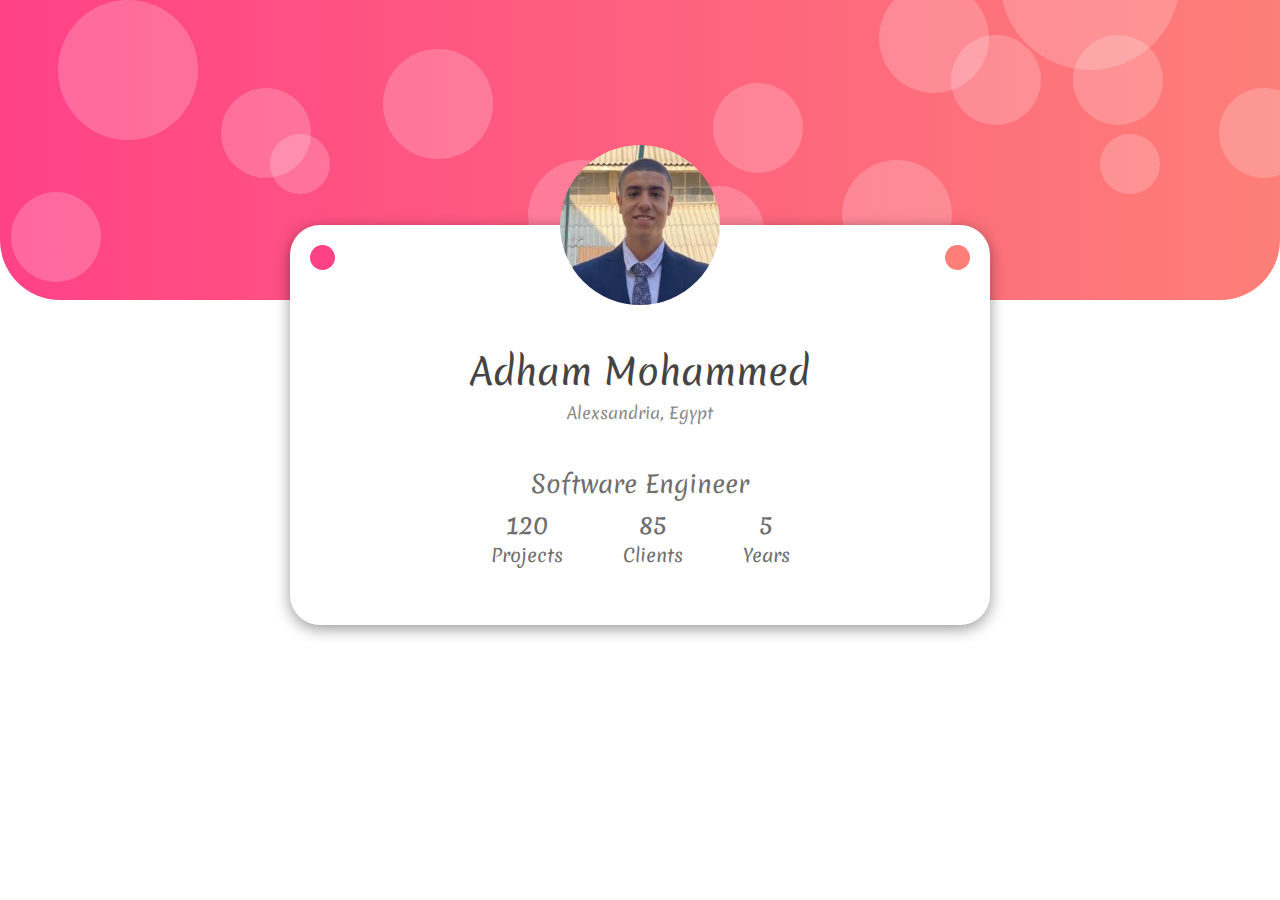
<file: index.html>
<!DOCTYPE html>
<html lang="en">
  <head>
    <meta charset="UTF-8" />
    <meta name="viewport" content="width=device-width, initial-scale=1.0" />
    <link rel="stylesheet" href="style.css" />
    <title>Professional Profile Card</title>
    <link href="https://fonts.googleapis.com/css2?family=Merienda:wght@700&family=Quicksand:wght@500&display=swap" rel="stylesheet">
  </head>
  <body>
    <div class="wrapper">
      <div class="header-background">
        <div class="circle circle-1"></div>
        <div class="circle circle-2"></div>
        <div class="circle circle-3"></div>
        <div class="circle circle-4"></div>
        <div class="circle circle-5"></div>
        <div class="circle circle-6"></div>
        <div class="circle circle-7"></div>
        <div class="circle circle-8"></div>
        <div class="circle circle-9"></div>
        <div class="circle circle-10"></div>
        <div class="circle circle-11"></div>
        <div class="circle circle-12"></div>
        <div class="circle circle-13"></div>
        <div class="circle circle-14"></div>
        <div class="circle circle-15"></div>
        <div class="circle circle-16"></div>
        <div class="circle circle-17"></div>
        <div class="circle circle-18"></div>
      </div>
      <div class="user-profile">
        <div class="indicator left-indicator"></div>
        <div class="indicator right-indicator"></div>
        <div class="avatar"></div>
        <div class="user-name">Adham Mohammed</div>
        <div class="user-location">Alexsandria, Egypt</div>
        <div class="user-title">Software Engineer</div>
        <div class="metrics">
          <div class="metric">
            <div class="metric-value">120</div>
            <div class="metric-category">Projects</div>
          </div>
          <div class="metric">
            <div class="metric-value">85</div>
            <div class="metric-category">Clients</div>
          </div>
          <div class="metric">
            <div class="metric-value">5</div>
            <div class="metric-category">Years</div>
          </div>
        </div>
      </div>
    </div>
  </body>
</html>
</file>
<file: style.css>
* {
    margin: 0;
    padding: 0;
    box-sizing: border-box;
}

body,
html {
    width: 100%;
    height: 100%;
    background: #fff;
}

.wrapper {
    flex-direction: column;
    align-items: center;
    justify-content: start;
    position: relative;
    width: 100%;
    height: 100vh;
    display: flex;
}

.header-background {
    background: linear-gradient(90deg, #FF4286 0%, #FD7F78 100%);
    border-radius: 0 0 60px 60px;
    overflow: hidden;
    position: absolute;
    top: 0;
    left: 0;
    width: 100vw;
    height: 300px;
   
}
.user-profile {
    padding: 120px 40px 40px;
    text-align: center;
    position: absolute;
    top: 25%;
    box-shadow: 0 4px 15px rgba(0, 0, 0, 0.4);
    left: 50%;
    width: 90%;
    max-width: 700px;
    height: 400px;
    background: white;
    border-radius: 30px;
    transform: translateX(-50%);
}

.avatar {
    position: absolute;
    top: -80px;
    left: 50%;
    transform: translateX(-50%);
    width: 160px;
    height: 160px;
    border-radius: 50%;
    background: url(./profile-image.jpg) no-repeat center/cover;
}

.indicator {
    width: 25px;
    height: 25px;
    border-radius: 50%;
    position: absolute;
    top: 20px;
}

.left-indicator {
    background-color: #FF4286;
    left: 20px;
}

.right-indicator {
    background-color: #FD7F78;
    right: 20px;
}

.user-name {
    font-family: 'Merienda', cursive;
    font-size: 36px;
    color: #444;
}

.user-location {
    font-family: 'Merienda';
    font-size: 16px;
    color: #888;
    margin-top: 4px;
}

.user-title {
    font-family: 'Merienda';
    font-weight: 700px;
    font-size: 24px;
    line-height: 10.52px;
    letter-spacing: 0%;
    text-align: center;
    vertical-align: middle;
    color: #6E6E6E;
    margin-top: 55px;
}

.metrics {
    display: flex;
    justify-content: center;
    gap: 60px;
    margin-top: 20px;
    flex-wrap: wrap;
}

.metric {
    text-align: center;
}

.metric-value {
    font-family: 'Merienda';
    font-weight: 700px;
    font-size: 24px;
    line-height: 10.52px;
    letter-spacing: 0%;
    text-align: center;
    vertical-align: middle;
    color: #6E6E6E;
    margin-top: 10px;
}

.metric-category {
    font-family: 'Merienda';
    font-weight: 700px;
    font-size: 18px;
    margin-top: 20px;
    line-height: 10.52px;
    letter-spacing: 0%;
    text-align: center;
    vertical-align: middle;
    color: #6E6E6E;
}

.circle {
    position: absolute;
    border-radius: 50%;
    background: rgba(255, 255, 255, 0.2);
}

.circle-1 {
    left: 58px;
    width: 140px;
    height: 140px;
}

.circle-2 {
    width: 90px;
    height: 90px;
    top: 192px;
    left: 11px;
}

.circle-3 {
    width: 90px;
    height: 90px;
    top: 88px;
    left: 221px;
}

.circle-4 {
    width: 60px;
    height: 60px;
    top: 134px;
    left: 270px;
}

.circle-5 {
    width: 110px;
    height: 110px;
    top: 49px;
    left: 383px;
}

.circle-6 {
    width: 110px;
    height: 110px;
    top: 160px;
    left: 528px;
}

.circle-7 {
    width: 90px;
    height: 90px;
    top: 35px;
    left: 951px;
}

.circle-8 {
    width: 180px;
    height: 180px;
    top: -110px;
    left: 1000px;
}

.circle-9 {
    width: 90px;
    height: 90px;
    top: 83px;
    left: 713px;
}

.circle-10 {
    width: 90px;
    height: 90px;
    top: 186px;
    left: 674px;
}

.circle-11 {
    width: 110px;
    height: 110px;
    top: -17px;
    left: 879px;
}

.circle-12 {
    width: 110;
    height: 110;
    top: 191px;
    left: 821px;
}

.circle-13 {
    width: 90px;
    height: 90px;
    top: 35px;
    left: 1073px;
}

.circle-14 {
    left: 1330px;
    width: 140px;
    height: 140px;
}

.circle-15 {
    width: 90px;
    height: 90px;
    top: 192px;
    left: 1359px;
}

.circle-16 {
    width: 90px;
    height: 90px;
    top: 88px;
    left: 1219px;
}

.circle-17 {
    width: 60px;
    height: 60px;
    top: 134px;
    left: 1100px;
}

.circle-18 {
    width: 110px;
    height: 110px;
    top: 160px;
    left: 842px;
}



@media (max-width: 768px) {
    .header-background {
        height: 180px;
        border-radius: 0 0 40px 40px;
    }
    
    .user-profile {
        top: 15%;
        height: auto;
        min-height: 380px;
        padding: 100px 20px 30px;
    }
}

@media (max-width: 480px) {
    .header-background {
        height: 150px;
        border-radius: 0 0 30px 30px;
    }
}
</file>
